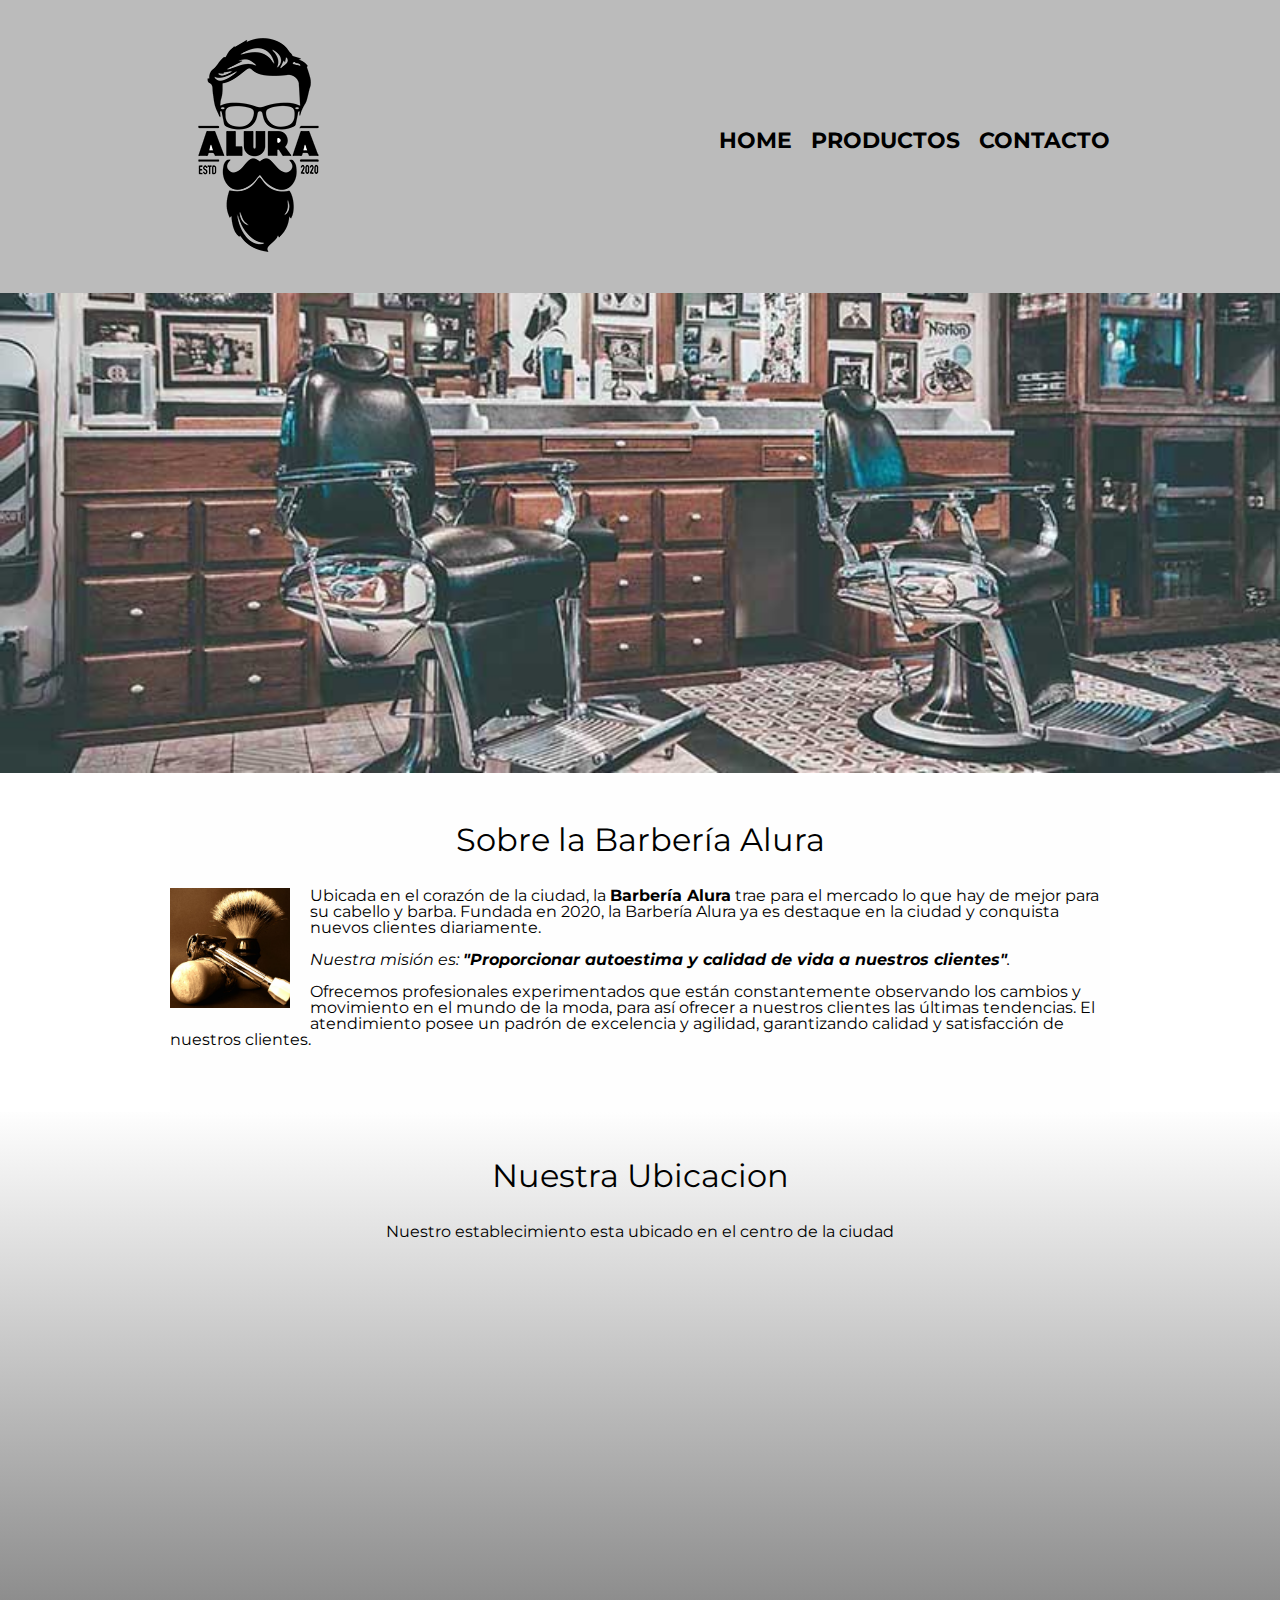
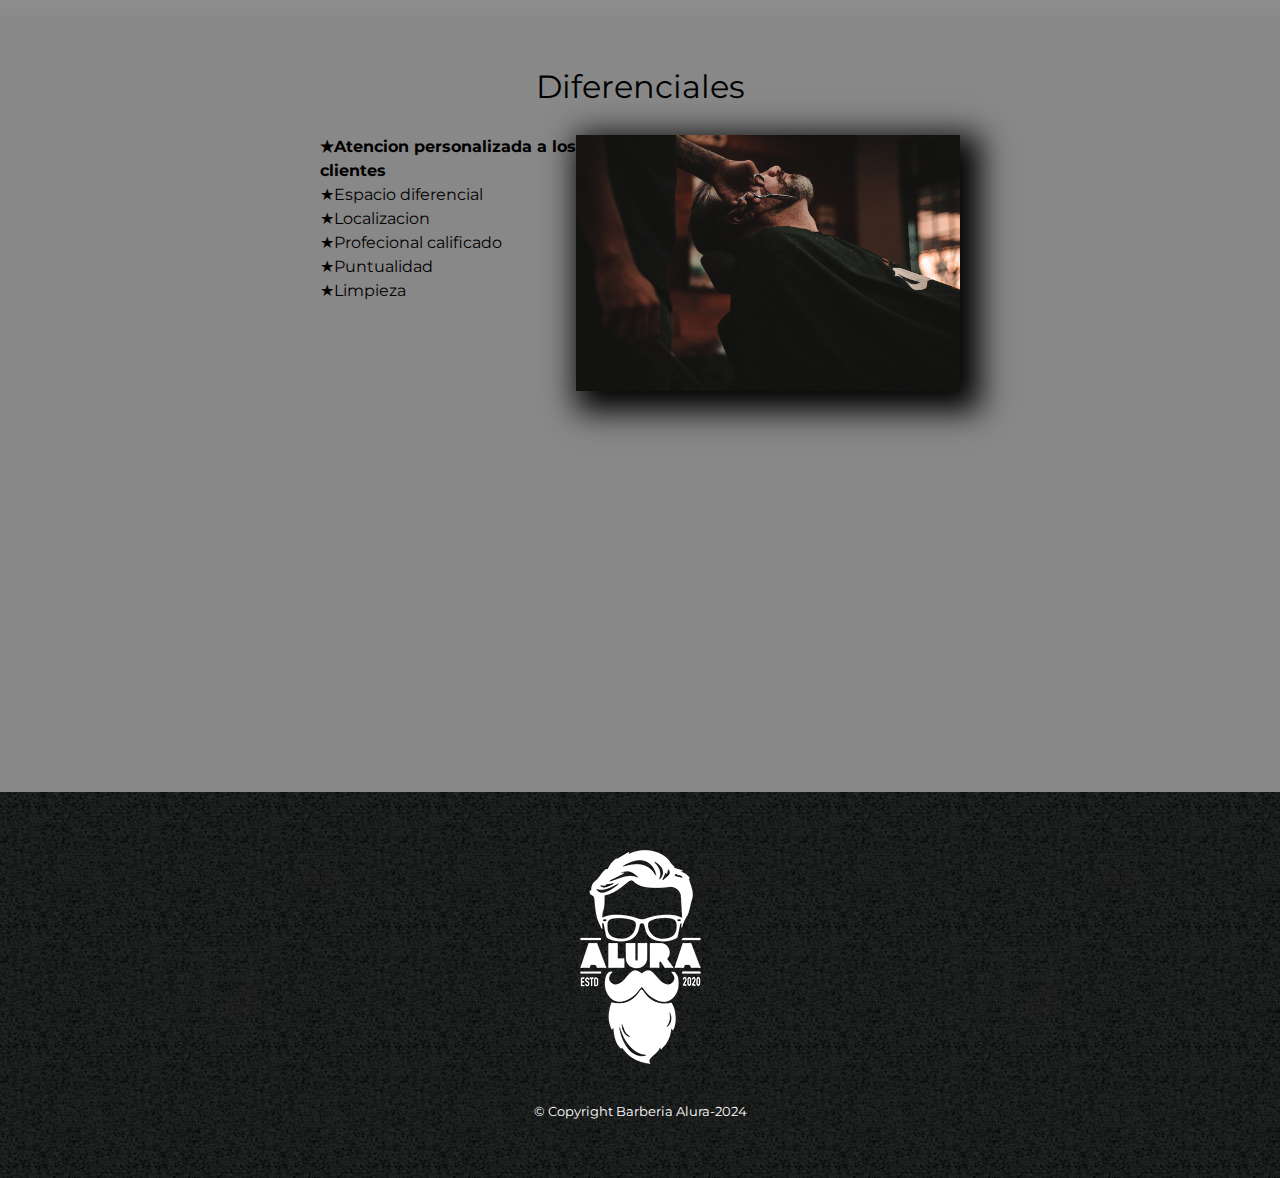
<file: index.html>
<!DOCTYPE html>
<html lang="es">

<head>
    <meta charset="UTF-8">
    <meta name="viewport" content="width=device-width, initial-scale=1.0">
    <title>Barberia Alura</title>
    <link rel="stylesheet" href="reset.css/reset.css">
    <link rel="stylesheet" href="style.css">
    <link href="https://fonts.googleapis.com/css2?family=Montserrat:wght@300&display=swap" rel="stylesheet">
</head>

<body>
    <!---->
    <header>
        <div class="caja">
            <h1><img src="productosImg/logo.png" alt=""></h1>
            <nav>
                <ul class="navegacion">
                    <li><a href="index.html">Home</a></li>
                    <li><a href="productos.html">Productos</a></li>
                    <li><a href="contacto.html">Contacto</a></li>
                </ul>
            </nav>
        </div>

    </header>

    <img class="banner" src="img/banner.jpg">

    <main>
        <section class="principal">
            <h2 class="titulo-principal">Sobre la Barbería Alura</h2>
            <img class="utensilios" src="productosImg/utensilios[1].jpg" alt="utensilios de un barbero">

            <p>
                Ubicada en el corazón de la ciudad, la <strong>Barbería Alura</strong> trae para el mercado lo que hay
                de
                mejor
                para
                su cabello y
                barba.
                Fundada en 2020, la Barbería Alura ya es destaque en la ciudad y conquista nuevos clientes diariamente.
            </p>
            <p id="mision">
                <em>Nuestra misión es: <strong>"Proporcionar autoestima y calidad de vida a nuestros
                        clientes"</strong>.</em>
            </p>
            <p>
                Ofrecemos profesionales experimentados que están constantemente observando los cambios y movimiento en
                el
                mundo
                de
                la
                moda, para así ofrecer a nuestros clientes las últimas tendencias. El atendimiento posee un padrón de
                excelencia
                y
                agilidad, garantizando calidad y satisfacción de nuestros clientes.
            </p>
        </section>

        <section class="mapa">
            <h3 class="titulo-principal">Nuestra Ubicacion</h3>
            <p>Nuestro establecimiento esta ubicado en el centro de la ciudad</p>
            <div class="mapa-contenido">
                <iframe
                    src="https://www.google.com/maps/embed?pb=!1m18!1m12!1m3!1d7953.9833359510785!2d-74.07234550000001!3d4.595514600000003!2m3!1f0!2f0!3f0!3m2!1i1024!2i768!4f13.1!3m3!1m2!1s0x8e3f99a5ece3b3f3%3A0x16576f951719c138!2sLa%20Candelaria%2C%20Bogot%C3%A1!5e0!3m2!1ses-419!2sco!4v1710378092797!5m2!1ses-419!2sco"
                    width="100%" height="300" style="border:0;" allowfullscreen="" loading="lazy"
                    referrerpolicy="no-referrer-when-downgrade"></iframe>
            </div>

        </section>

        <section class="diferenciales">
            <h3 class="titulo-principal">Diferenciales</h3>

            <div class="contenido-diferenciales">
                <ul class="lista-diferenciales">
                    <li class="items">Atencion personalizada a los clientes</li>
                    <li class="items">Espacio diferencial</li>
                    <li class="items">Localizacion</li>
                    <li class="items">Profecional calificado</li>
                    <li class="items">Puntualidad</li>
                    <li class="items">Limpieza</li>
                </ul><img src="img/diferenciales.jpg" class="imagen-diferenciales">
            </div>

            <div class="video">
                <iframe width="100%" height="315" src="https://www.youtube.com/embed/wcVVXUV0YUY?si=SrD8DZUZiQTYhXO8"
                    title="YouTube video player" frameborder="0"
                    allow="accelerometer; autoplay; clipboard-write; encrypted-media; gyroscope; picture-in-picture; web-share"
                    allowfullscreen>
                </iframe>
            </div>
        </section>

    </main>

    <footer>
        <img src="productosImg/logo-blanco.png" alt="">
        <p class="copyright">&copy Copyright Barberia Alura-2024</p>
    </footer>
</body>

</html>
</file>
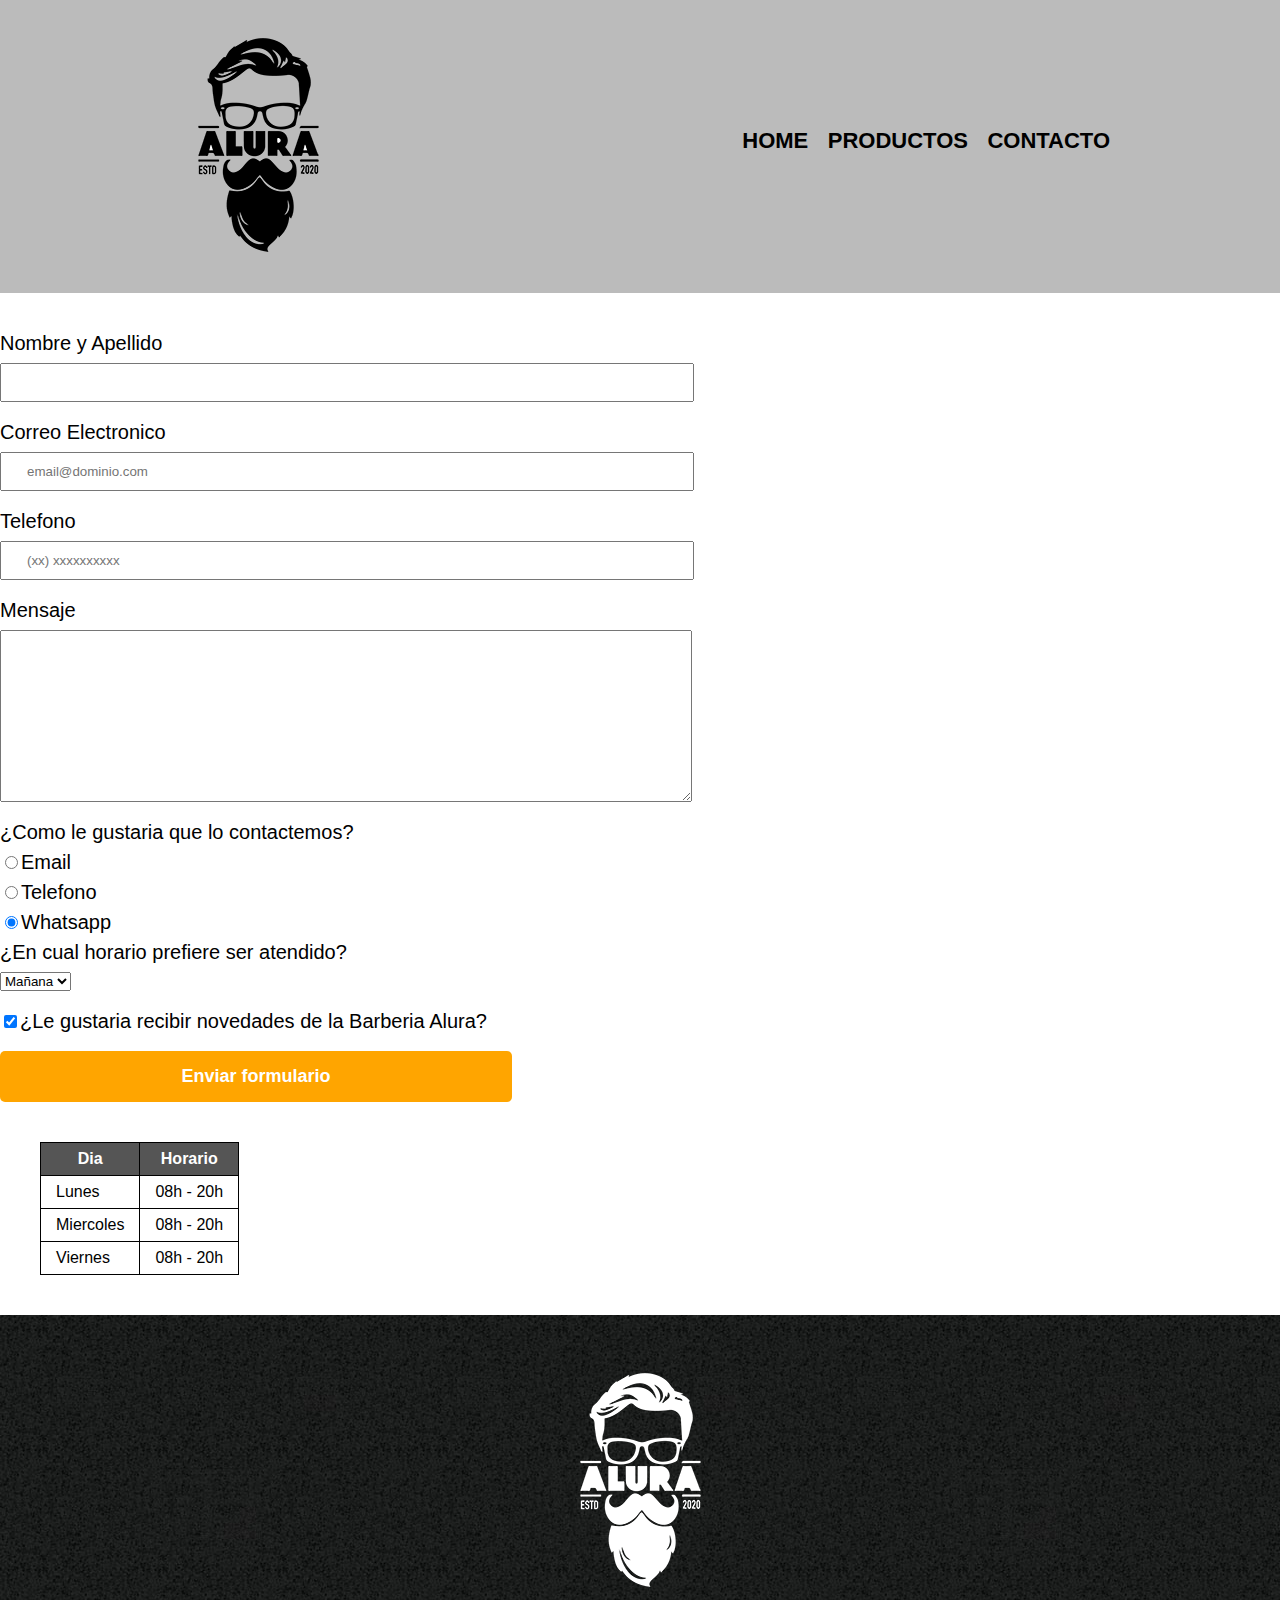
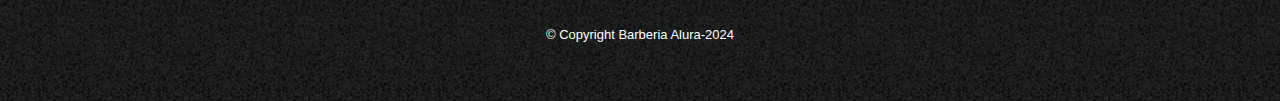
<file: contacto.html>
<!DOCTYPE html>
<html lang="es">

<head>
    <meta charset="UTF-8">
    <meta name="viewport" content="width=device-width, initial-scale=1.0">
    <title>Contacto - Barberia Alura</title>
    <link rel="stylesheet" href="reset.css/reset.css">
    <link rel="stylesheet" href="style.css">
</head>

<body>
    <header>
        <div class="caja">
            <h1><img src="productosImg/logo.png" alt="Logo de la Barberia Alura en negro"></h1>
            <nav>
                <ul class="navegacion">
                    <li><a href="index.html">Home</a></li>
                    <li><a href="productos.html">Productos</a></li>
                    <li><a href="contacto.html">Contacto</a></li>
                </ul>
            </nav>
        </div>

    </header>
    <main>
        <form>
            <label for="nombreapellido">Nombre y Apellido</label>
            <input type="text" id="nombreapellido" class="input-padron" required>

            <label for="correoelectronico">Correo Electronico</label>
            <input type="email" id="correoelectronico" class="input-padron" required placeholder="email@dominio.com">

            <label for="telefono">Telefono</label>
            <input type="tel" id="telefono" class="input-padron" required placeholder="(xx) xxxxxxxxxx">

            <label for="mensaje">Mensaje</label>
            <textarea id="mensaje" cols="70" rows="10" class="input-padron" required></textarea>

            <fieldset>
                <legend>¿Como le gustaria que lo contactemos?</legend>

                <label for="radio-email"><input type="radio" name="contacto" valeu="email"
                        id="radio-email">Email</label>


                <label for="radio-telefono"><input type="radio" name="contacto" value="telefono"
                        id="radio-telefono">Telefono</label>


                <label for="radio-whatsapp"><input type="radio" name="contacto" value="whatsapp" id="radio-whatsapp"
                        checked>Whatsapp</label>
            </fieldset>

            <fieldset>
                <legend>¿En cual horario prefiere ser atendido?</legend>
                <select name="" id="">
                    <option value="">Mañana</option>
                    <option value="">Tarde</option>
                    <option value="">Noche</option>
                </select>

            </fieldset>

            <label class="checkbox"><input type="checkbox" checked>¿Le gustaria recibir novedades de la Barberia
                Alura?</label>

            <input type="submit" value="Enviar formulario" class="enviar">
        </form>

        <table>
            <thead>
                <tr>
                    <th>Dia</th>
                    <th>Horario</th>
                </tr>
            </thead>
            <tbody>
                <tr>
                    <td>Lunes</td>
                    <td>08h - 20h</td>
                </tr>
                <tr>
                    <td>Miercoles</td>
                    <td>08h - 20h</td>
                </tr>
                <tr>
                    <td>Viernes</td>
                    <td>08h - 20h</td>
                </tr>
            </tbody>
        </table>

    </main>
    <footer>
        <img src="productosImg/logo-blanco.png" alt="Logo de la Barberia Alura en blanco">
        <p class="copyright">&copy Copyright Barberia Alura-2024</p>
    </footer>
</body>

</html>
</file>
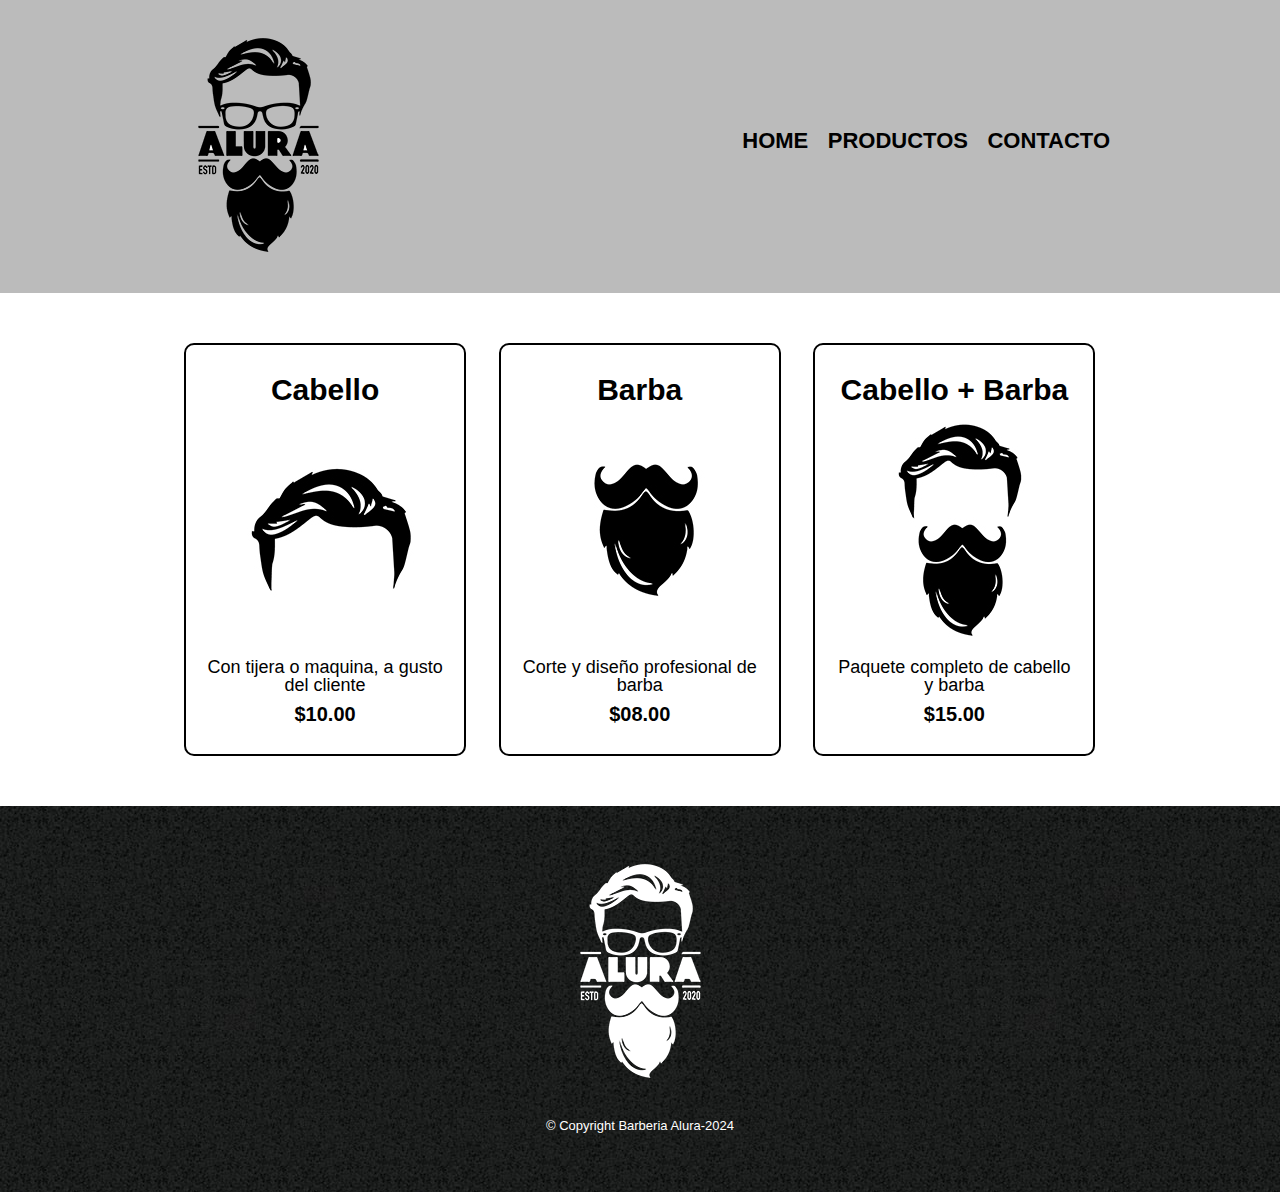
<file: productos.html>
<!DOCTYPE html>
<html lang="es">

<head>
    <meta charset="UTF-8">
    <meta name="viewport" content="width=device-width, initial-scale=1.0">
    <title>Productos - Barberia Alura</title>
    <link rel="stylesheet" href="reset.css/reset.css">
    <link rel="stylesheet" href="style.css">
</head>

<body>
    <header>
        <div class="caja">
            <h1><img src="productosImg/logo.png" alt=""></h1>
            <nav>
                <ul class="navegacion">
                    <li><a href="index.html">Home</a></li>
                    <li><a href="productos.html">Productos</a></li>
                    <li><a href="contacto.html">Contacto</a></li>
                </ul>
            </nav>
        </div>

    </header>

    <main>
        <ul class="productos">
            <li>
                <h2>Cabello</h2>
                <img src="productosImg/cabello.jpg" alt="">
                <p class="producto-descripcion">Con tijera o maquina, a gusto del cliente</p>
                <p class="producto-precio">$10.00</p>
            </li>
            <li>
                <h2>Barba</h2>
                <img src="productosImg/barba.jpg" alt="">
                <p class="producto-descripcion">Corte y diseño profesional de barba</p>
                <p class="producto-precio">$08.00</p>
            </li>
            <li>
                <h2>Cabello + Barba</h2>
                <img src="productosImg/cabello+barba.jpg" alt="">
                <p class="producto-descripcion">Paquete completo de cabello y barba</p>
                <p class="producto-precio">$15.00</p>
            </li>
        </ul>
    </main>

    <footer>
        <img src="productosImg/logo-blanco.png" alt="">
        <p class="copyright">&copy Copyright Barberia Alura-2024</p>
    </footer>
</body>

</html>
</file>
<file: style.css>
body{
font-family: "Montserrat", sans-serif;
}

header {
    background-color: #BBBBBB;
    padding: 20px 0px;
}

.caja{
    width: 940px;
    position: relative;
    margin: 0 auto;
}

nav {
    position: absolute;
    top: 110px;   
    right: 0px;
}

nav li {
    display: inline;
    margin: 0 0 0 15px;
}

nav a{
    text-transform: uppercase;
    color: #000000;
    font-weight: bold;
    font-size: 22px;
    text-decoration: none;
}

.productos{
    width: 940px;
    margin: 0 auto;
    padding: 50px;
}

.productos li{
    display: inline-block;
    text-align: center;
    width: 30%;
    vertical-align: top;
    margin: 0 1.5%;
    padding: 30px 20px;
    box-sizing: border-box;
    border: 2px solid #000000;
    border-radius: 10px;
}

.productos li:hover{
    border-color: #c78c19;
}

.productos li:active{
    border-color: #088c19;
}

.productos h2{
    font-size: 30px;
    font-weight: bold;
}

nav a:hover {
    color: #c78c19;
    text-decoration: underline;
}

.productos li:hover h2{
        font-size: 33px;
}
.producto-descripcion{
    font-size: 18px;
}

.producto-precio{
    font-size: 20px;
    font-weight: bold;
    margin-top: 10px;
}


footer {
    text-align: center;
    background: url(productosImg/bg.jpg);
    padding: 40px;
}

.copyright{
    color:  #ffffff;
    font-size: 13px;
    margin: 20px;
}


form{
    margin: 40px 0;
}

form label, form legend{
    display: block;
    font-size: 20px;
    margin: 0 0 10px;
}

.input-padron{
    display: block;
    margin: 0 0 20px;
    padding: 10px 25px;
    width: 50%;
}

.checkbox{
    margin: 20px 0;
}

.enviar{
    width: 40%;
    padding: 15px 0;
    font-size: 18px;
    font-weight: bold;
    color: #ffffff;
    background: orange;
    border: none;
    border-radius: 5px;
    transition: 1s all;
    cursor: pointer;
}
.enviar:hover{
    background: darkorange;
    transform: scale(1.2);
}

table{
    margin: 40px 40px;
}

thead{
    background: #555555;
    color: #ffffff;
    font-weight: bold;
}

td, th{
    border: 1px solid #000000;
    padding: 8px 15px;
}

/*Aqui inicia el CSS para nuestra Home*/
.banner{
    width: 100%;
}

.principal{
    padding: 3em 0;
    background: #fefefe;
    width: 940px;
    margin: 0 auto;
}

.titulo-principal{
    text-align: center;
    font-size: 2em;
    margin: 0 0 1em;
    clear: left;
}


.principal p{
    margin: 0 0 1em;
}

.principal strong{
    font-weight: bold;

}

.principal em{
    font-style: italic;
}

.utensilios{
    width: 120px;
    float: left;
    margin: 0 20px 20px 0;
}

.mapa{
    padding: 3em 0;
    background: linear-gradient(#fefefe, #888888);
}

.mapa p{
    margin: 0 0 2em;
    text-align: center;
}

.mapa-contenido{
    width: 940px;
    margin: 0 auto;
}

.diferenciales{
    padding: 3em 0;
    background: #888888;

}

.contenido-diferenciales{
    width: 640px;
    margin: 0 auto;
}

.lista-diferenciales{
    width: 40%;
    display: inline-block;
    vertical-align: top;
}

.items{
    line-height: 1.5;
}

.items:before{
    content: "★";
}

.items:first-child{
    font-weight: bold;
}

.imagen-diferenciales{
    width: 60%;
    transition: 400ms;
    box-shadow: 10px 10px 30px 10px #000000;
}

.imagen-diferenciales:hover{
    opacity: 0.3;
}

.video{
    width: 560px ;
    margin: 1em auto;
}

/*Aqui empieza el Responsive*/
@media screen and (max-width:480px) {
    h1{
        text-align: center;
    }
    nav{
        position: static;
    }
    .caja, .principal, .mapa-contenido, .contenido-diferenciales, .video{
        width: auto;
    }
    .lista-diferenciales, .imagen-diferenciales{
        width: 100%;
    }
    main{
    width: 100%; 
    }
    
}
</file>
